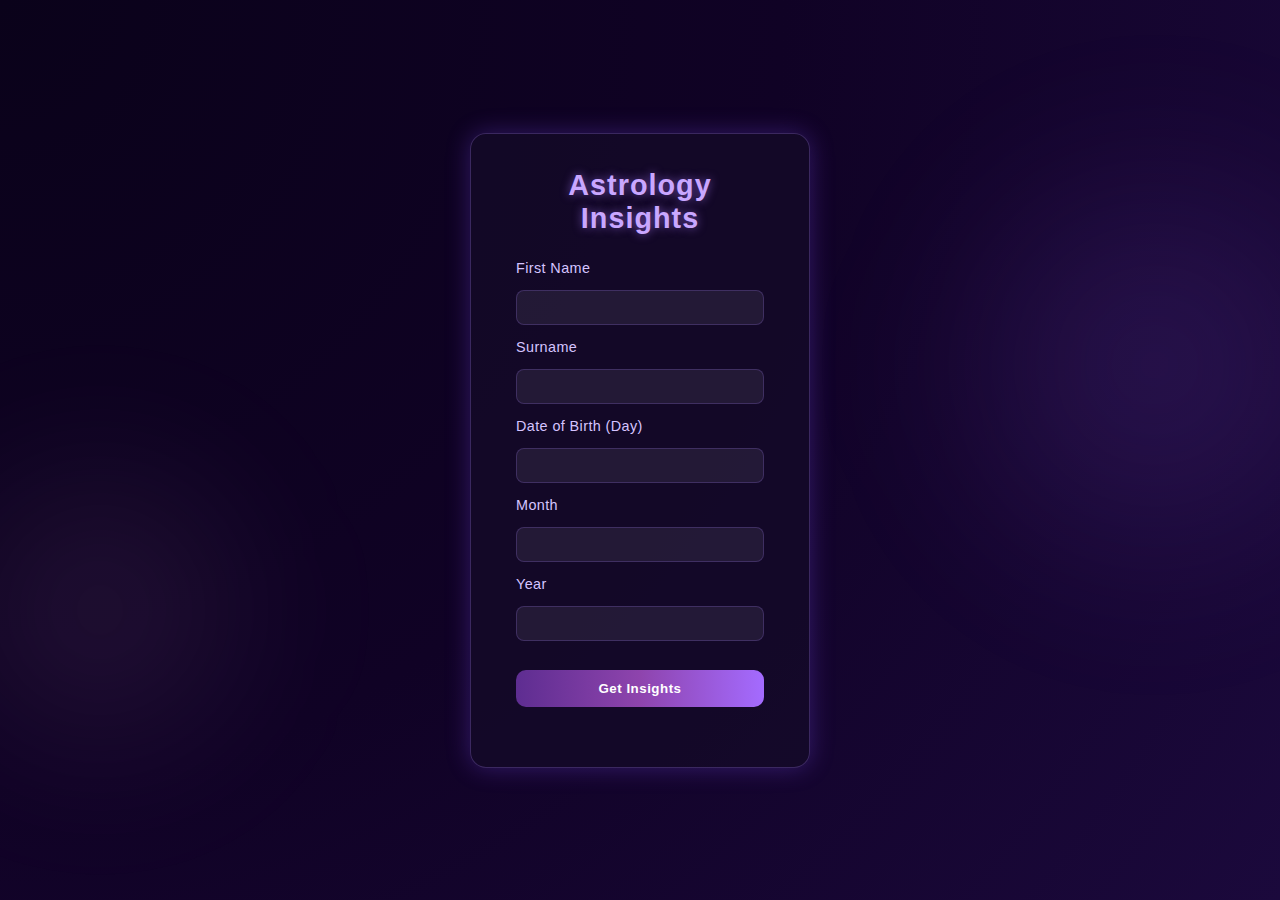
<file: Astrology/index.html>
<!DOCTYPE html>
<html lang="en">
<head>
  <meta charset="UTF-8" />
  <meta name="viewport" content="width=device-width, initial-scale=1.0" />
  <title>Astrology</title>
  <link rel="stylesheet" href="./style.css" />
</head>
<body>
  <div class="container">
    <h1>Astrology Insights</h1>
    <form id="astraforms">
      <label for="name">First Name</label>
      <input type="text" name="name" id="name" required />

      <label for="surname">Surname</label>
      <input type="text" name="surname" id="surname" required />

      <label for="day">Date of Birth (Day)</label>
      <input type="text" name="day" id="day" required />

      <label for="month">Month</label>
      <input type="text" name="month" id="month" required />

      <label for="year">Year</label>
      <input type="text" name="year" id="year" required />

      <button type="submit" value="Get Insights">Get Insights</button>
    </form>
    <div class="result" id="result"></div>
  </div>
</body>
<script src="./seventh.js"></script>
</html>
</file>
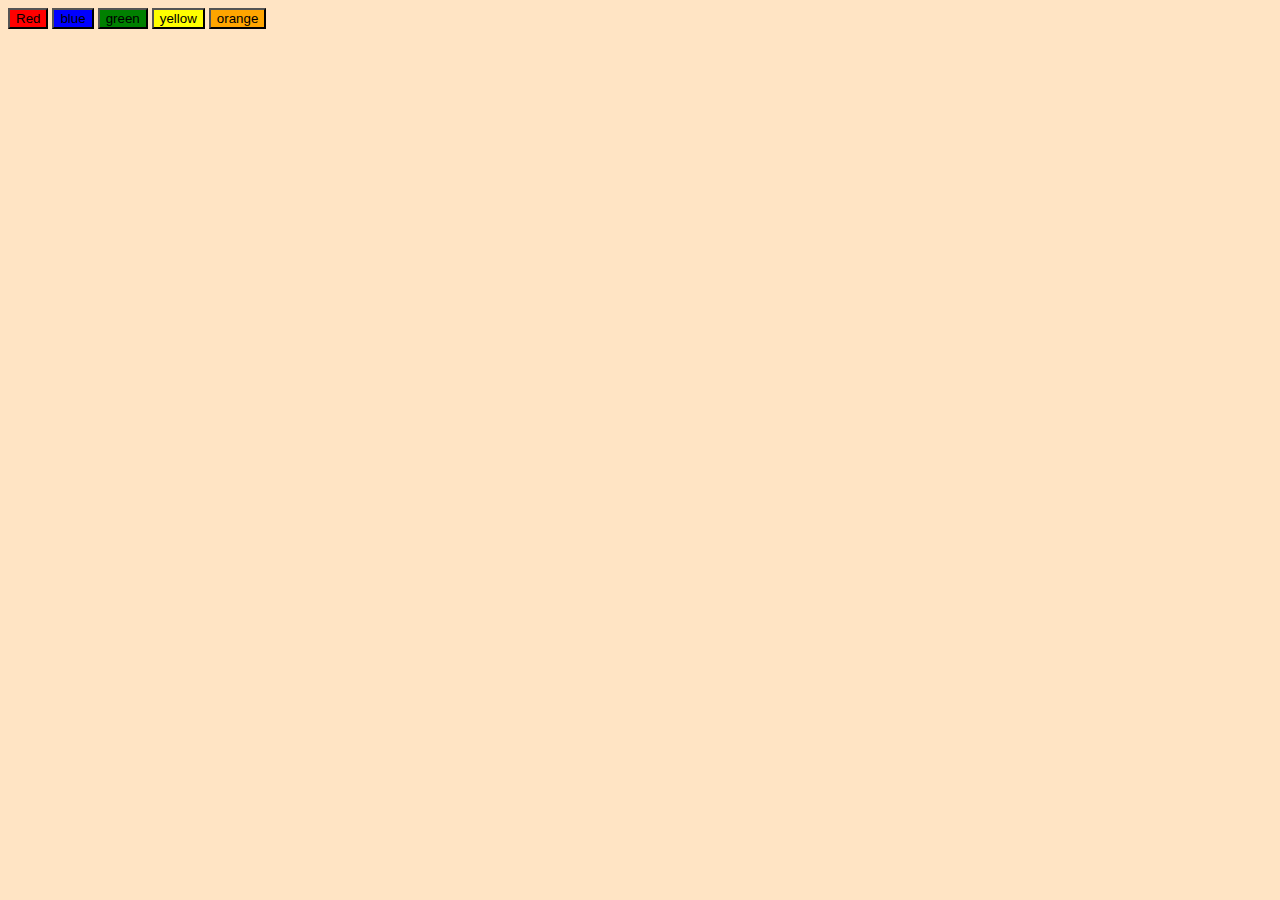
<file: Bg Color Changer/index.html>
<!DOCTYPE html>
<html lang="en">
<head>
    <meta charset="UTF-8">
    <meta name="viewport" content="width=device-width, initial-scale=1.0">
    <title>Background changer</title>
</head>
<body style="background-color: bisque;">

    <div id="parent">
        <button id="red" style="background-color: red;">Red</button>
        <button id="blue" style="background-color: blue;">blue</button>
        <button id="green" style="background-color: green;">green</button>
        <button id="yellow" style="background-color: yellow;">yellow</button>
        <button id="orange" style="background-color: orange;">orange</button>
    </div>
    
</body>
<script src="./second.js"></script>
</html>
</file>
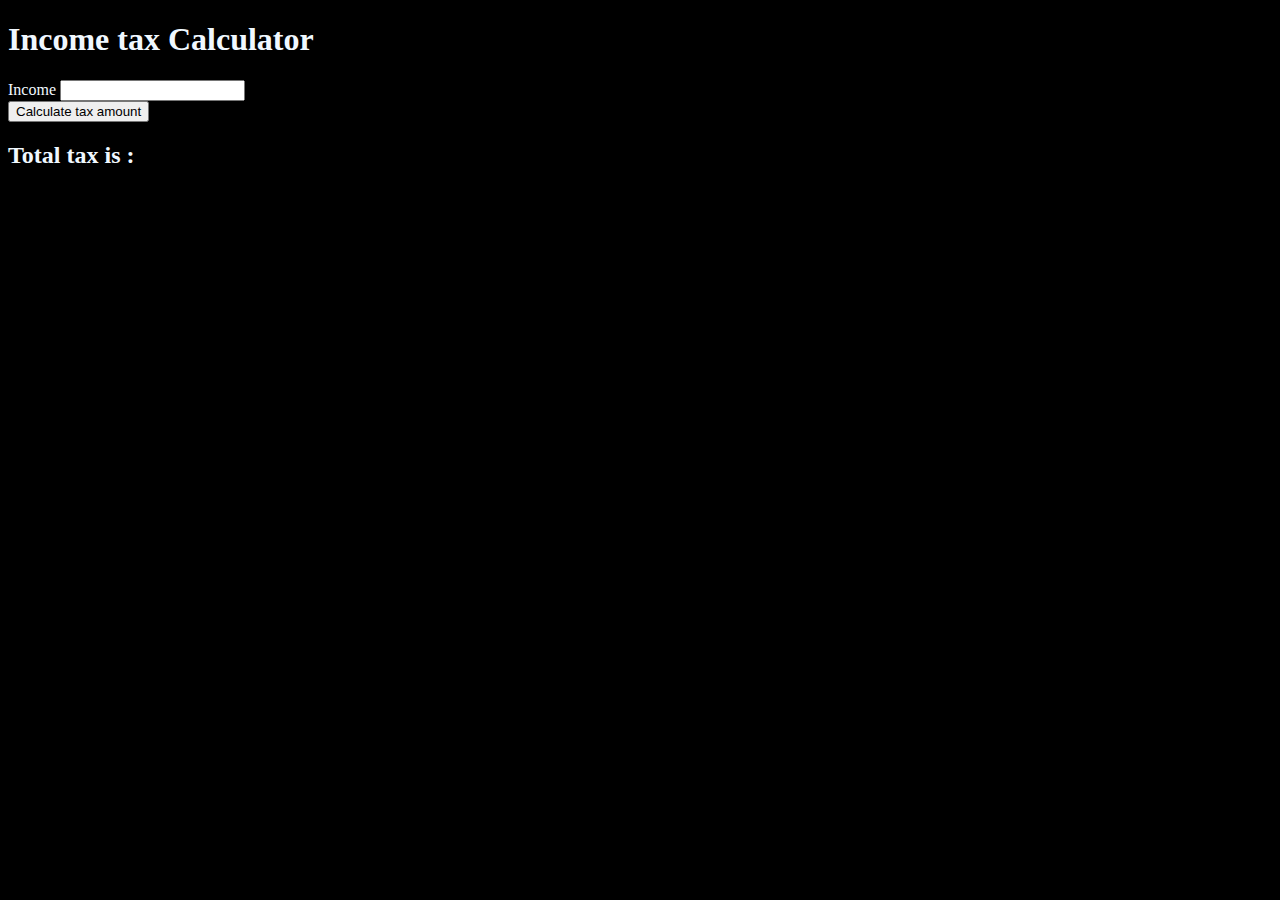
<file: Income Tax Calculator/index.html>
<!DOCTYPE html>
<html lang="en">
<head>
    <meta charset="UTF-8">
    <meta name="viewport" content="width=device-width, initial-scale=1.0">
    <title>Income tax calculator</title>
</head>
<body style="background-color: black; color: aliceblue;">
    <div id="parent">
        <h1>Income tax Calculator</h1>
        <form>
            <label for="income">Income</label>
            <input type="number" id="income" name="income">
            <br>

            <button type="submit">Calculate tax amount</button>
        </form>
        <h2>Total tax is : </h2>
    </div>
</body>
<script src="./fourth.js"></script>
</html>
</file>
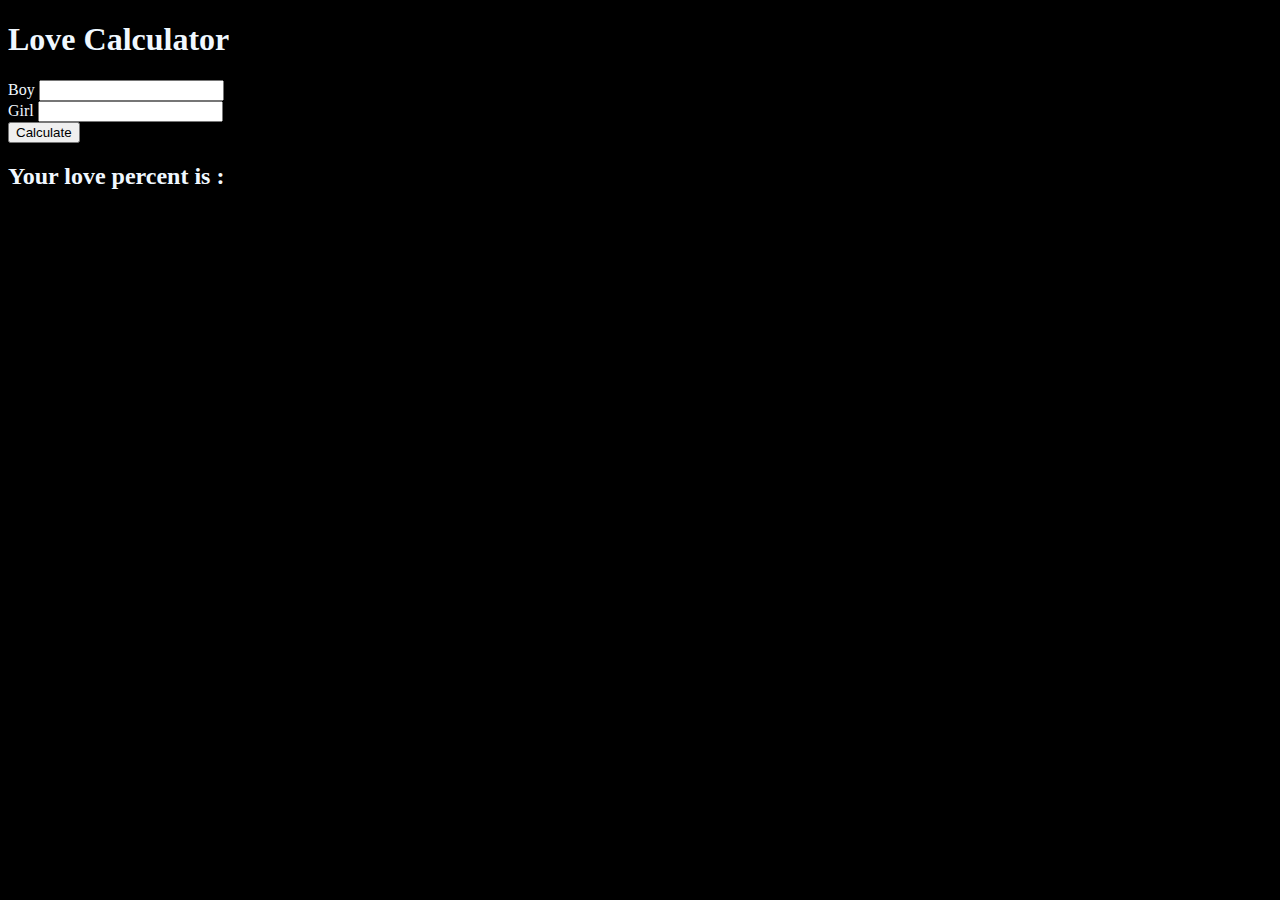
<file: Love Calculator/index.html>
<!DOCTYPE html>
<html lang="en">
<head>
    <meta charset="UTF-8">
    <meta name="viewport" content="width=device-width, initial-scale=1.0">
    <title>love calculator</title>
</head>
<body style="background-color: black; color: aliceblue;">
    <div id="parent">
        <h1>Love Calculator</h1>
        <form>
            <label for="Boy">Boy</label>
            <input type="text" id="Boy" name="Boy" required>

            <br>

            <label for="Girl">Girl</label>
            <input type="text" id="Girl" name="Girl" required>

            <br>

            <button type="submit">Calculate</button>
        </form>
        <h2>Your love percent is : </h2>
    </div>
</body>
<script src="./third.js"></script>
</html>
</file>
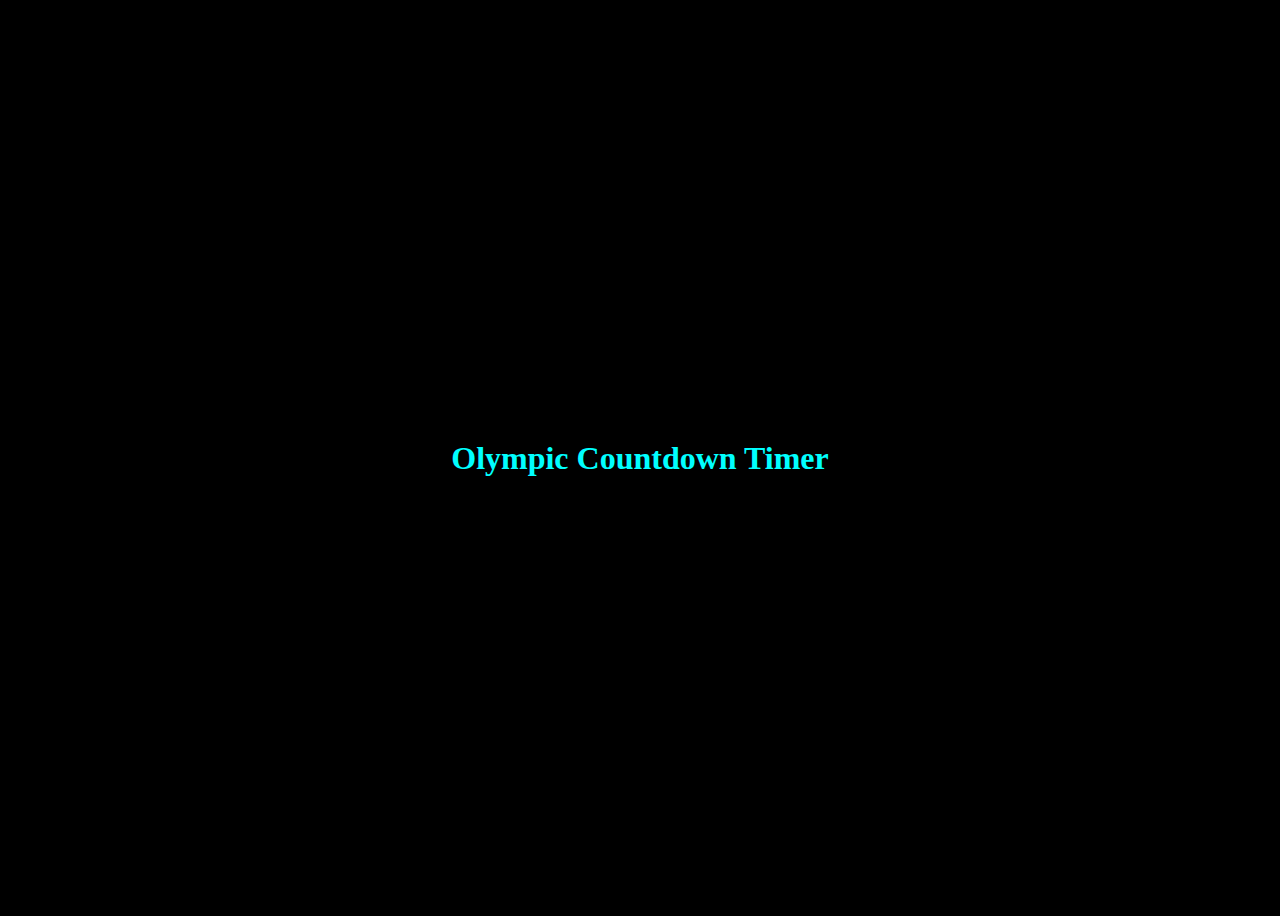
<file: Olympic Countdown Timer/index.html>
<!DOCTYPE html>
<html lang="en">
<head>
    <meta charset="UTF-8">
    <meta name="viewport" content="width=device-width, initial-scale=1.0">
    <title>Olympic Countdown Timer</title>
</head>
<body style="background-color: black; color: aqua; display: flex; justify-content: center; align-items: center; height: 100vh;">
    <div id="parent">
        <h1>Olympic Countdown Timer</h1>
        <div style="margin-top: 20px;" id="result"></div>
    </div>
</body>
<script src="./sixth.js"></script>
</html>
</file>
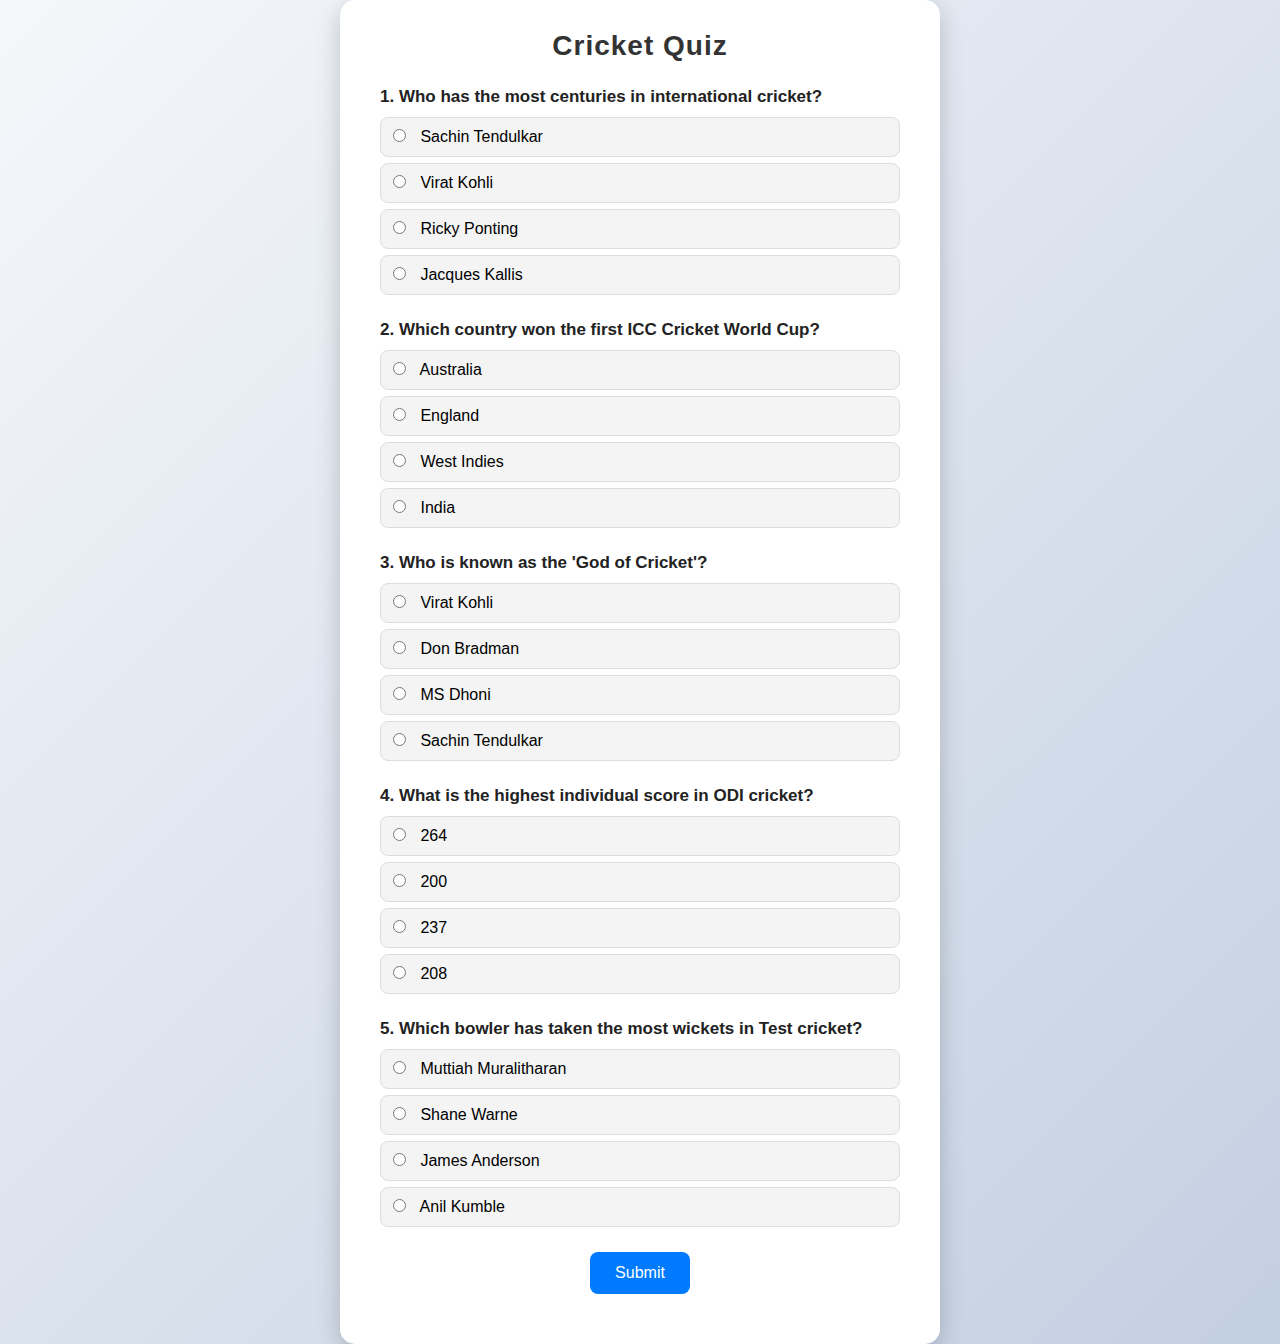
<file: Quiz It Up/index.html>
<!DOCTYPE html>
<html lang="en">
<head>
  <meta charset="UTF-8">
  <title>Cricket Quiz</title>
  <link rel="stylesheet" href="style.css">
</head>
<body>
    <div class="container">
        <h1>Cricket Quiz</h1>

        <form>
            <!-- Question 1 -->
            <div class="question">
            <p>1. Who has the most centuries in international cricket?</p>
            <label><input type="radio" name="Q1" value="Sachin Tendulkar"> Sachin Tendulkar</label>
            <label><input type="radio" name="Q1" value="Virat Kohli"> Virat Kohli</label>
            <label><input type="radio" name="Q1" value="Ricky Ponting"> Ricky Ponting</label>
            <label><input type="radio" name="Q1" value="Jacques Kallis"> Jacques Kallis</label>
            </div>

            <!-- Question 2 -->
            <div class="question">
            <p>2. Which country won the first ICC Cricket World Cup?</p>
            <label><input type="radio" name="Q2" value="Australia"> Australia</label>
            <label><input type="radio" name="Q2" value="England"> England</label>
            <label><input type="radio" name="Q2" value="West Indies"> West Indies</label>
            <label><input type="radio" name="Q2" value="India"> India</label>
            </div>

            <!-- Question 3 -->
            <div class="question">
            <p>3. Who is known as the 'God of Cricket'?</p>
            <label><input type="radio" name="Q3" value="Virat Kohli"> Virat Kohli</label>
            <label><input type="radio" name="Q3" value="Don Bradman"> Don Bradman</label>
            <label><input type="radio" name="Q3" value="MS Dhoni"> MS Dhoni</label>
            <label><input type="radio" name="Q3" value="Sachin Tendulkar"> Sachin Tendulkar</label>
            </div>

            <!-- Question 4 -->
            <div class="question">
            <p>4. What is the highest individual score in ODI cricket?</p>
            <label><input type="radio" name="Q4" value="264"> 264</label>
            <label><input type="radio" name="Q4" value="200"> 200</label>
            <label><input type="radio" name="Q4" value="237"> 237</label>
            <label><input type="radio" name="Q4" value="208"> 208</label>
            </div>

            <!-- Question 5 -->
            <div class="question">
            <p>5. Which bowler has taken the most wickets in Test cricket?</p>
            <label><input type="radio" name="Q5" value="Muttiah Muralitharan"> Muttiah Muralitharan</label>
            <label><input type="radio" name="Q5" value="Shane Warne"> Shane Warne</label>
            <label><input type="radio" name="Q5" value="James Anderson"> James Anderson</label>
            <label><input type="radio" name="Q5" value="Anil Kumble"> Anil Kumble</label>
            </div>

            <button type="submit" class="submit-btn">Submit</button>
        </form>
        <div class="result" id="result"></div>
        <div id="out"></div>
    </div>
</body>
<script src="./ten.js"></script>
</html>
</file>
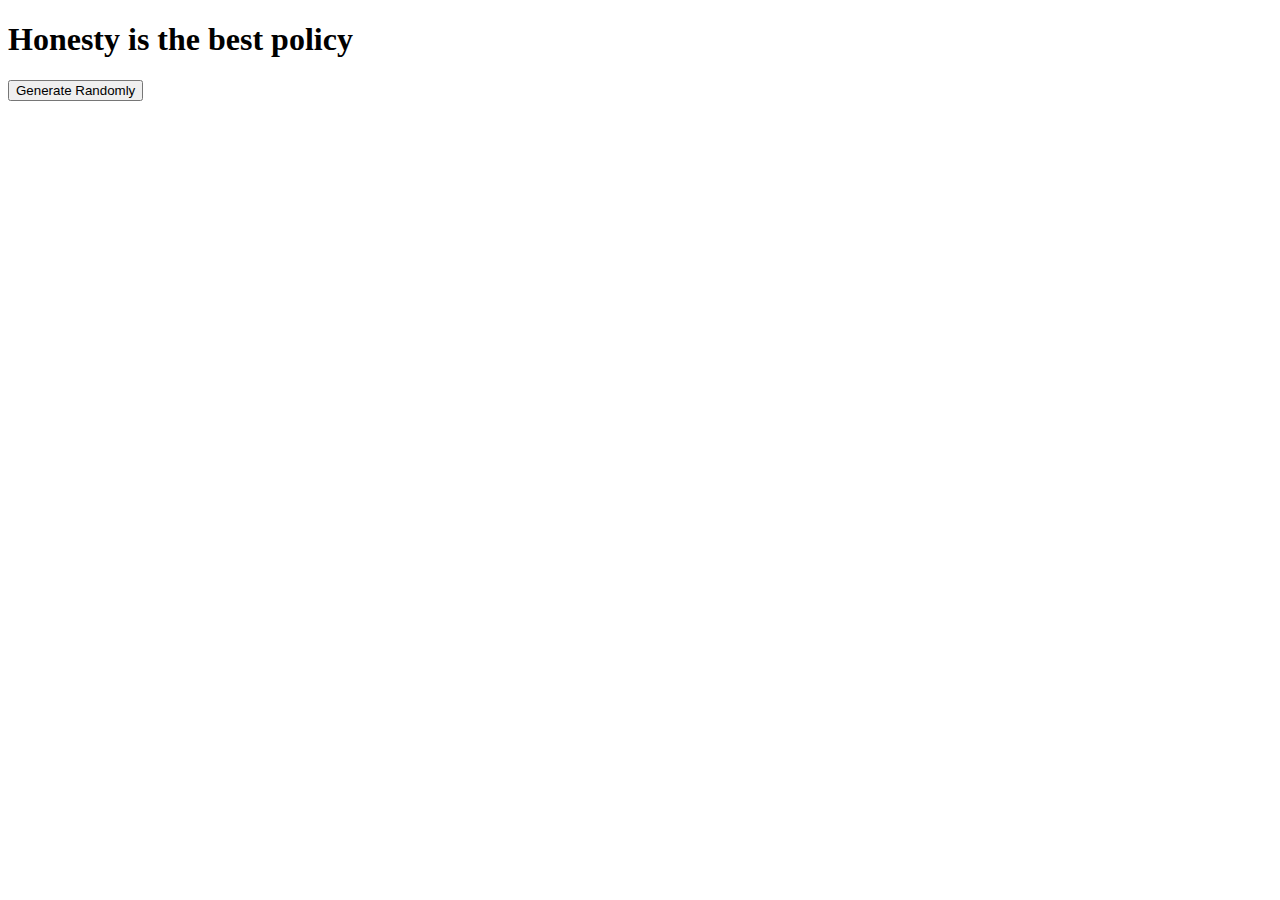
<file: Quote Generator/index.html>
<!DOCTYPE html>
<html lang="en">
<head>
    <meta charset="UTF-8">
    <meta name="viewport" content="width=device-width, initial-scale=1.0">
    <title>Random Quote Generator</title>
</head>
<body>
    <h1> Honesty is the best policy </h1>
    <button> Generate Randomly </button>

</body>
<script src="./first.js" ></script>
</html>
</file>
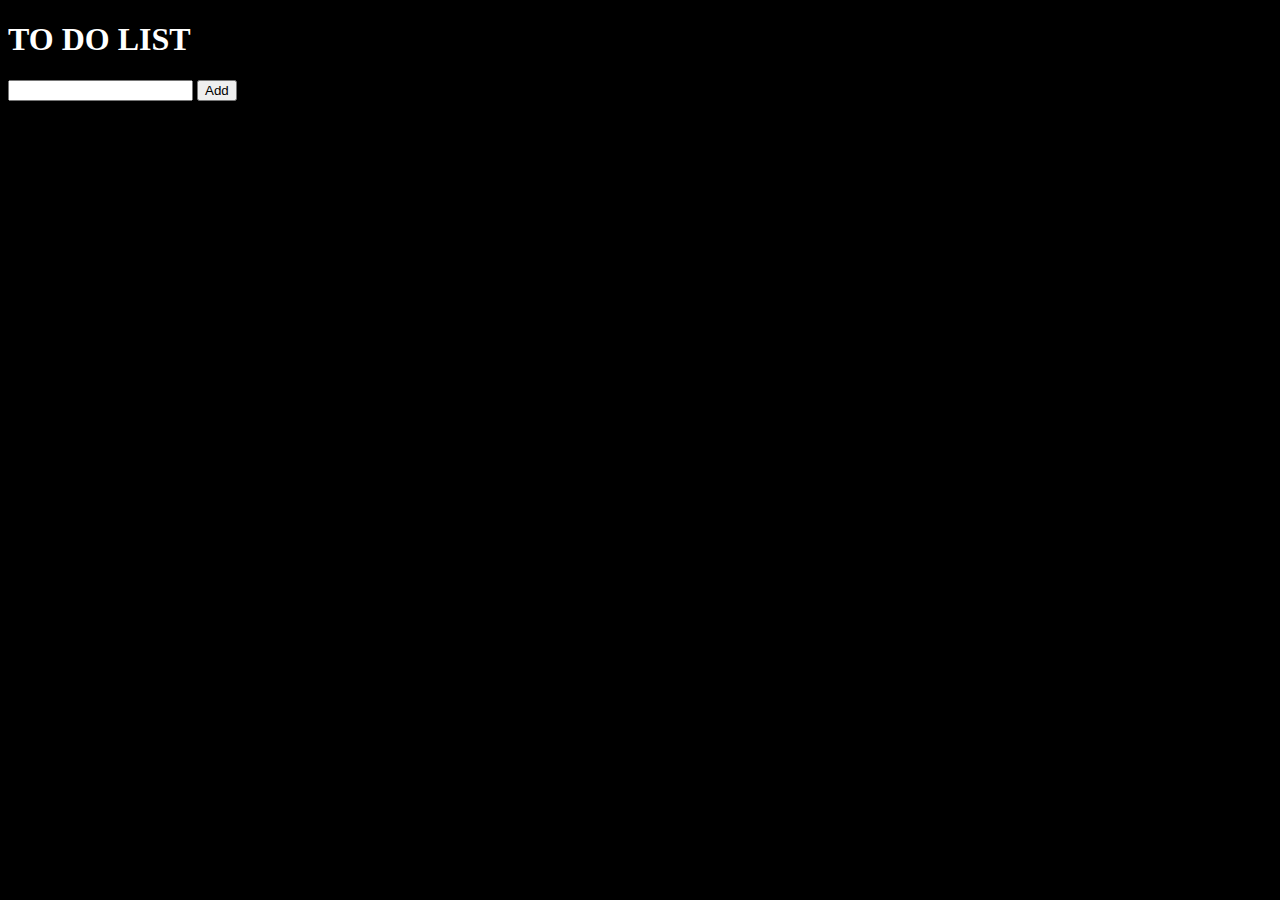
<file: TODO List/index.html>
<!DOCTYPE html>
<html lang="en">
<head>
    <meta charset="UTF-8">
    <meta name="viewport" content="width=device-width, initial-scale=1.0">
    <title>To do List</title>
</head>
<body style="background-color: black; color: white;">
    <h1>TO DO LIST</h1>
    <form>
        <input type="text" name="task" id="task">
        <button type="submit">Add</button>
    </form>
    <div id="alltask"></div>
</body>
<script src="./nine.js"></script>
</html>
</file>
<file: Astrology/style.css>
/* 🌌 Reset */
* {
    margin: 0;
    padding: 0;
    box-sizing: border-box;
    font-family: "Poppins", sans-serif;
  }
  
  /* 🪐 Body */
  body {
    height: 100vh;
    width: 100vw;
    background: radial-gradient(circle at top left, #0a021a, #100225, #1b093c);
    display: flex;
    justify-content: center;
    align-items: center;
    color: #e8dcff;
    overflow: hidden;
    position: relative;
  }
  
  /* 🌙 Main Container */
  .container {
    background: rgba(20, 10, 40, 0.8);
    border: 1px solid rgba(120, 90, 180, 0.4);
    border-radius: 16px;
    box-shadow: 0 0 25px rgba(130, 80, 255, 0.3);
    padding: 35px 45px;
    width: 340px;
    text-align: center;
    position: relative;
    z-index: 10;
  }
  
  /* 🌠 Heading */
  h1 {
    font-size: 1.8rem;
    margin-bottom: 25px;
    color: #c9a7ff;
    letter-spacing: 1px;
    text-shadow: 0 0 10px rgba(170, 120, 255, 0.6);
  }
  
  /* 💫 Form */
  form {
    display: flex;
    flex-direction: column;
    gap: 14px;
  }
  
  /* 🌟 Labels */
  label {
    text-align: left;
    font-size: 0.9rem;
    color: #d5c4ff;
    letter-spacing: 0.4px;
  }
  
  /* 🌌 Inputs */
  input {
    padding: 9px 11px;
    border: 1px solid rgba(130, 100, 200, 0.3);
    border-radius: 8px;
    background: rgba(255, 255, 255, 0.07);
    color: #f2ebff;
    outline: none;
    transition: all 0.3s ease;
  }
  
  input:focus {
    background: rgba(255, 255, 255, 0.12);
    border-color: rgba(180, 130, 255, 0.6);
    box-shadow: 0 0 8px rgba(180, 130, 255, 0.5);
  }
  
  /* 🔮 Button */
  button {
    margin-top: 15px;
    padding: 11px;
    background: linear-gradient(90deg, #5e2d91, #8e44ad, #a46bff);
    border: none;
    border-radius: 10px;
    color: #fff;
    font-weight: 600;
    letter-spacing: 0.5px;
    cursor: pointer;
    transition: all 0.3s ease;
  }
  
  button:hover {
    background: linear-gradient(90deg, #8e44ad, #a46bff, #caa2ff);
    box-shadow: 0 0 15px rgba(190, 140, 255, 0.7);
  }
  
  /* 🌌 Result Section */
  .result {
    margin-top: 25px;
    font-size: 1rem;
    color: #f1e9ff;
    text-shadow: 0 0 12px rgba(200, 150, 255, 0.4);
  }
  
  /* 🌠 Background Glow */
  body::before,
  body::after {
    content: "";
    position: absolute;
    border-radius: 50%;
    pointer-events: none;
  }
  
  body::before {
    width: 550px;
    height: 550px;
    background: radial-gradient(circle, rgba(160, 100, 255, 0.15), transparent 70%);
    top: 10%;
    right: -150px;
    filter: blur(60px);
  }
  
  body::after {
    width: 400px;
    height: 400px;
    background: radial-gradient(circle, rgba(255, 200, 255, 0.1), transparent 70%);
    bottom: 10%;
    left: -100px;
    filter: blur(70px);
  }
</file>
<file: Quiz It Up/style.css>
/* 🌿 Reset */
* {
    margin: 0;
    padding: 0;
    box-sizing: border-box;
    font-family: "Poppins", sans-serif;
  }
  
  /* 🌼 Body Styling */
  body {
    background: linear-gradient(135deg, #f5f7fa, #c3cfe2);
    min-height: 100vh;
    display: flex;
    justify-content: center;
    align-items: center;
  }
  
  /* 🌟 Container */
  .container {
    background: #ffffff;
    width: 90%;
    max-width: 600px;
    padding: 30px 40px;
    border-radius: 15px;
    box-shadow: 0 8px 25px rgba(0, 0, 0, 0.2);
    text-align: left;
  }
  
  /* 🏏 Title */
  .container h1 {
    text-align: center;
    margin-bottom: 25px;
    color: #333;
    font-size: 28px;
    letter-spacing: 1px;
  }
  
  /* 🧠 Questions */
  .question {
    margin-bottom: 25px;
  }
  
  .question p {
    font-weight: 600;
    color: #222;
    margin-bottom: 10px;
    font-size: 17px;
  }
  
  /* 🏷️ Options */
  label {
    display: block;
    background: #f4f4f4;
    border: 1px solid #ddd;
    padding: 10px 12px;
    border-radius: 8px;
    margin: 6px 0;
    cursor: pointer;
    transition: all 0.3s ease;
  }
  
  label:hover {
    background: #e6f0ff;
    border-color: #007bff;
  }
  
  input[type="radio"] {
    margin-right: 10px;
    accent-color: #007bff;
  }
  
  /* 🏁 Submit Button */
  .submit-btn {
    display: block;
    margin: 20px auto 0;
    background: #007bff;
    color: white;
    border: none;
    padding: 12px 25px;
    font-size: 16px;
    border-radius: 8px;
    cursor: pointer;
    transition: background 0.3s ease;
  }
  
  .submit-btn:hover {
    background: #0056b3;
  }
  
  /* 📊 Result Section */
  .result {
    margin-top: 20px;
    text-align: center;
    font-size: 18px;
    font-weight: 600;
    color: #333;
  }
  
  #out {
    text-align: center;
    margin-top: 10px;
    color: #007bff;
    font-weight: 500;
  }
  
  /* 📱 Responsive */
  @media (max-width: 480px) {
    .container {
      padding: 20px;
    }
  
    .container h1 {
      font-size: 24px;
    }
  
    .submit-btn {
      width: 100%;
    }
  }
</file>
